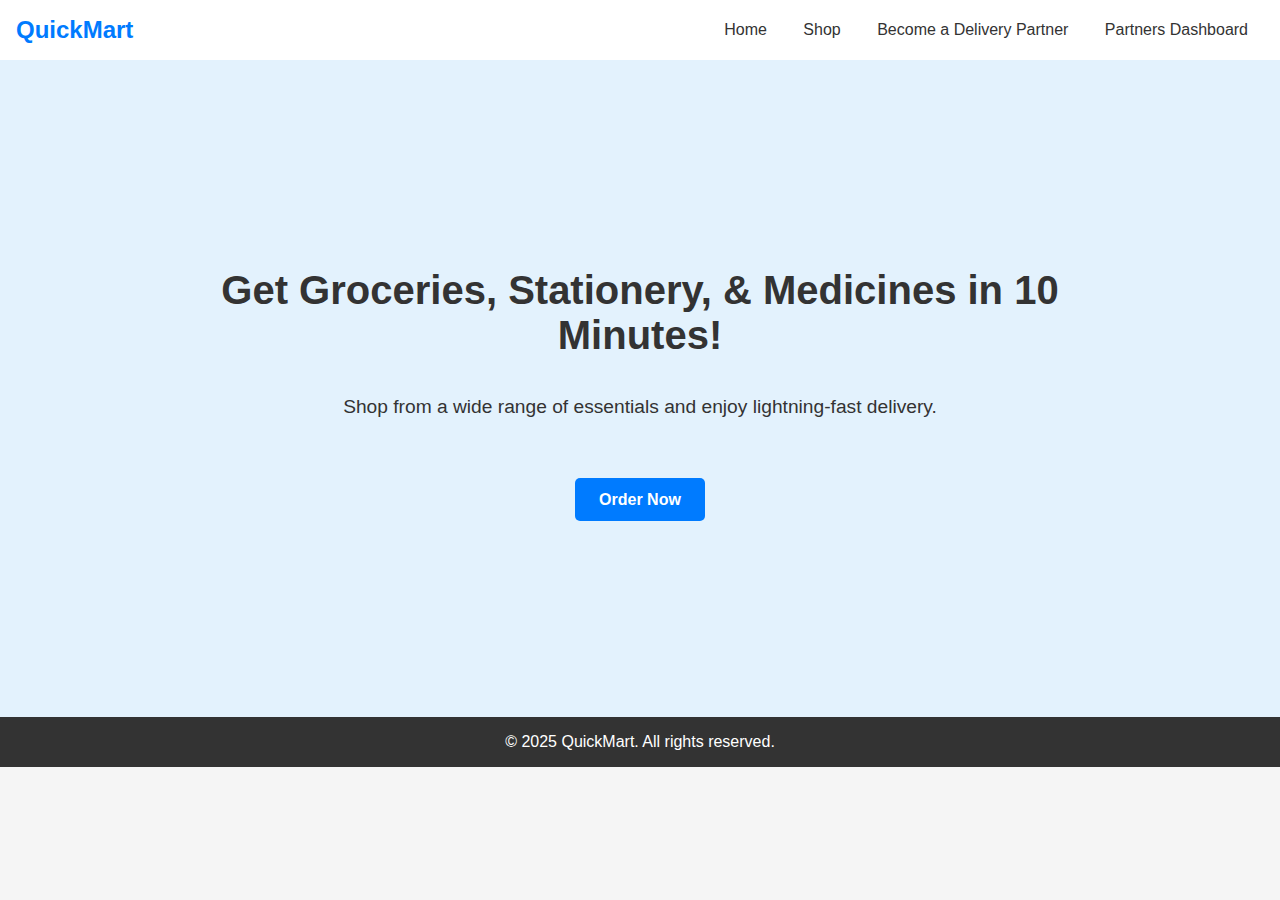
<file: index.html>
<!DOCTYPE html>
<html lang="en">
<head>
    <meta charset="UTF-8">
    <meta name="viewport" content="width=device-width, initial-scale=1.0">
    <title>QuickMart - 10-Minute Delivery</title>
    <link rel="stylesheet" href="style.css">
</head>
<body>
    <header>
        <div class="logo">QuickMart</div>
        <nav>
            <a href="index.html">Home</a>
            <a href="products.html">Shop</a>
            <a href="enroll.html">Become a Delivery Partner</a>
            <a href="delivery-partner.html">Partners Dashboard</a>
        </nav>
    </header>
    <main>
        <section class="hero">
            <h1>Get Groceries, Stationery, & Medicines in 10 Minutes!</h1><br>
            <p>Shop from a wide range of essentials and enjoy lightning-fast delivery.</p><br><br><br>
            <a href="products.html" class="cta-button">Order Now</a><br>
        </section>
    </main>
    <footer>
        <p>&copy; 2025 QuickMart. All rights reserved.</p>
    </footer>
    <script src="script.js"></script>
</body>
</html>
</file>
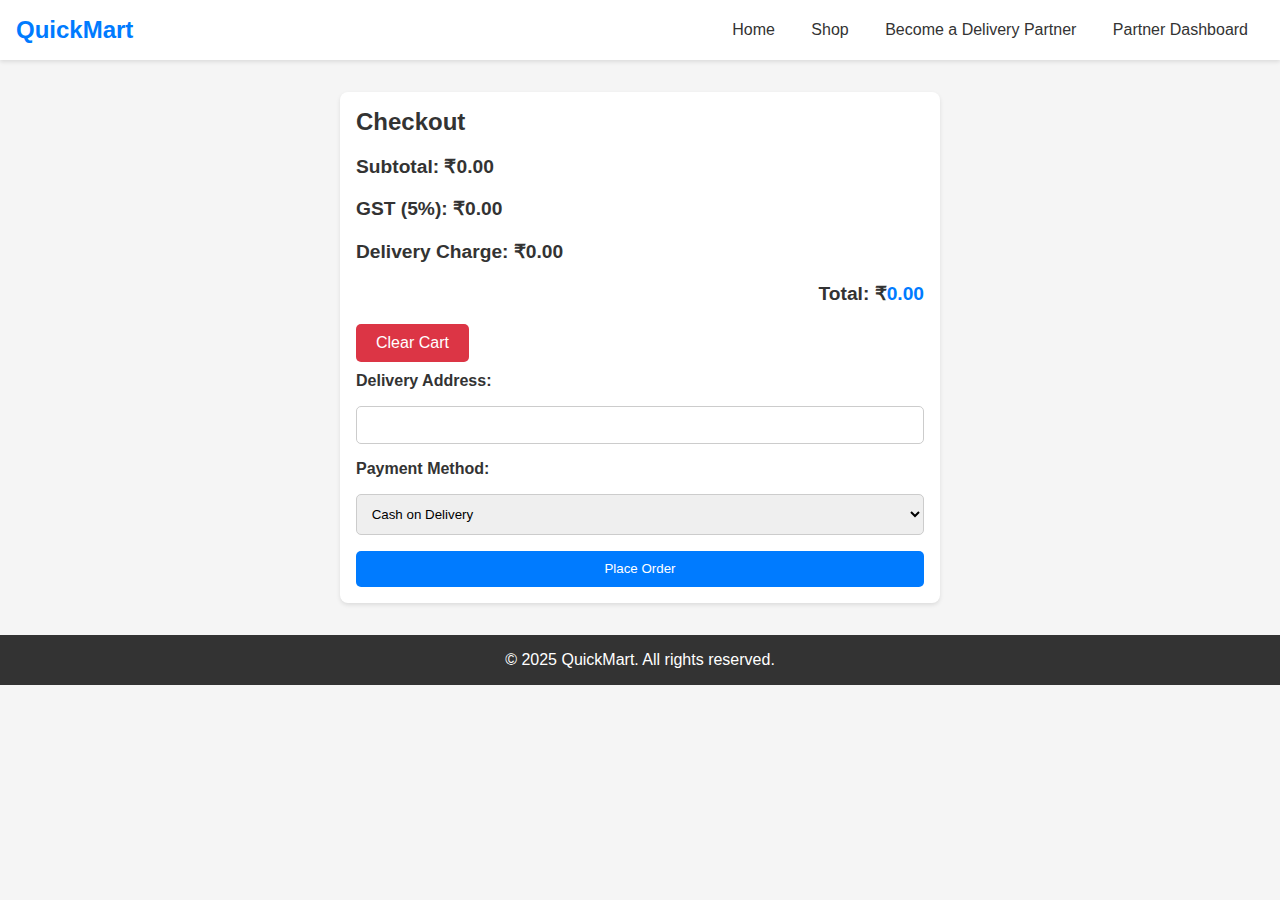
<file: checkout.html>
<!DOCTYPE html>
<html lang="en">
<head>
    <meta charset="UTF-8">
    <meta name="viewport" content="width=device-width, initial-scale=1.0">
    <title>Checkout - QuickMart</title>
    <link rel="stylesheet" href="style.css">
</head>
<body>
    <header>
        <div class="logo">QuickMart</div>
        <nav>
            <a href="index.html">Home</a>
            <a href="products.html">Shop</a>
            <a href="enroll.html">Become a Delivery Partner</a>
            <a href="delivery-partner.html">Partner Dashboard</a>
        </nav>
    </header>
    <main>
        <section class="checkout">
            <h2>Checkout</h2>
            <div id="cart-items">
                <div id="groceries">
                    <h3>Groceries</h3>
                    <ul id="groceries-list"></ul>
                </div>
                <div id="medicines">
                    <h3>Medicines</h3>
                    <ul id="medicines-list"></ul>
                </div>
                <div id="stationery">
                    <h3>Stationery</h3>
                    <ul id="stationery-list"></ul>
                </div>
            </div>
            <div class="cart-breakdown">
                <p>Subtotal: ₹<span id="cart-subtotal">0.00</span></p>
                <p>GST (5%): ₹<span id="cart-gst">0.00</span></p>
                <p>Delivery Charge: ₹<span id="cart-delivery">0.00</span></p>
                <p class="total-price">Total: ₹<span id="cart-total">0.00</span></p>
            </div>
            <button onclick="clearCart()" class="clear-cart">Clear Cart</button>
            <form id="checkout-form" onsubmit="event.preventDefault(); placeOrder();">
                <label for="address">Delivery Address:</label>
                <input type="text" id="address" required>
                <label for="payment">Payment Method:</label>
                <select id="payment" required>l
                    <option value="cod">Cash on Delivery</option>
                </select>
                <button type="submit">Place Order</button>
            </form>
        </section>
    </main>
    <footer>
        <p>© 2025 QuickMart. All rights reserved.</p>
    </footer>
    <script src="script.js"></script>
</body>
</html>
</file>
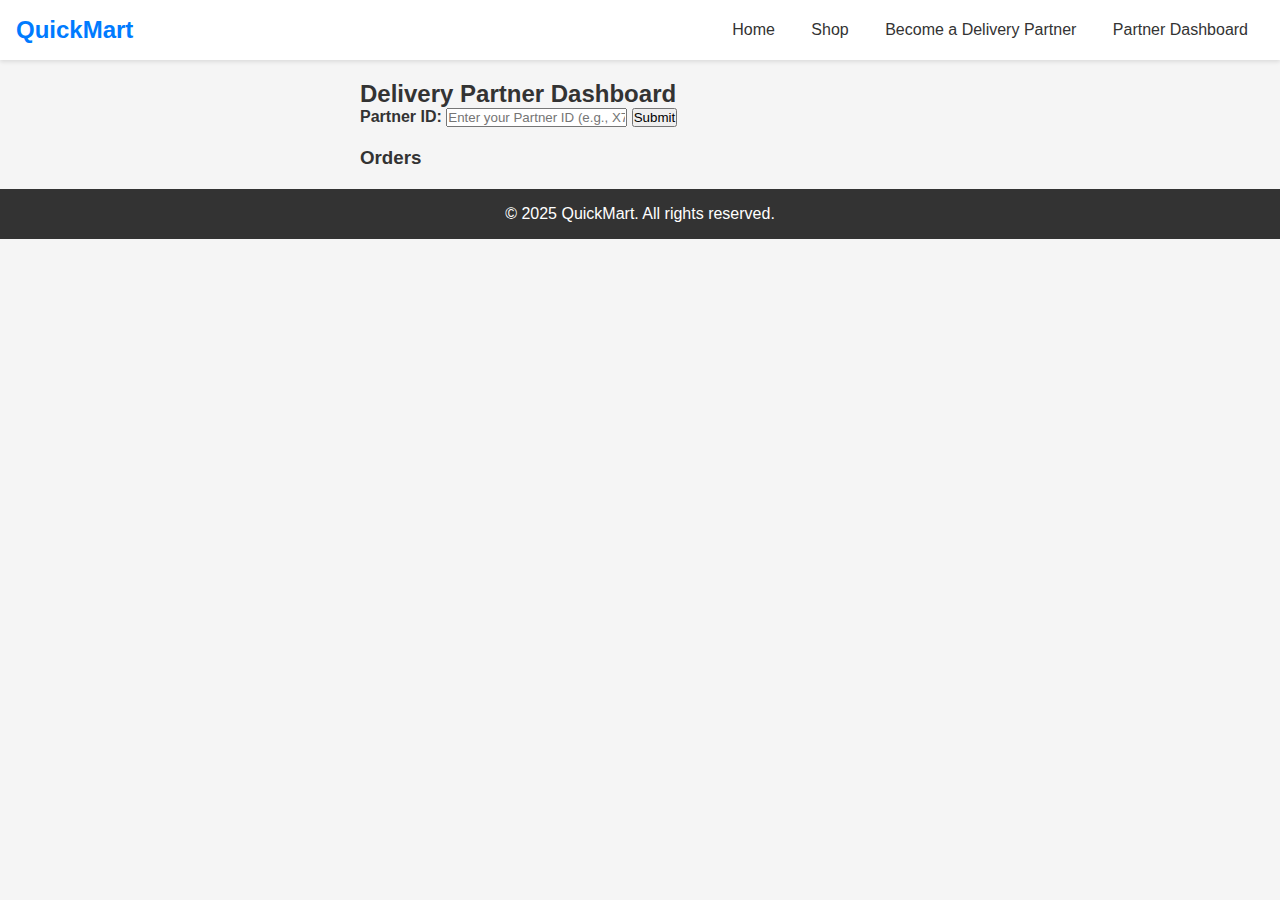
<file: delivery-partner.html>
<!DOCTYPE html>
<html lang="en">
<head>
    <meta charset="UTF-8">
    <meta name="viewport" content="width=device-width, initial-scale=1.0">
    <title>Delivery Partner Dashboard - QuickMart</title>
    <link rel="stylesheet" href="style.css">
</head>
<body>
    <header>
        <div class="logo">QuickMart</div>
        <nav>
            <a href="index.html">Home</a>
            <a href="products.html">Shop</a>
            <a href="enroll.html">Become a Delivery Partner</a>
            <a href="delivery-partner.html">Partner Dashboard</a>
        </nav>
    </header>
    <main>
        <section class="partner-dashboard">
            <h2>Delivery Partner Dashboard</h2>
            <div class="partner-id">
                <label for="partnerIdInput">Partner ID:</label>
                <input type="text" id="partnerIdInput" placeholder="Enter your Partner ID (e.g., X7B4N8)">
                <button onclick="submitPartnerId()">Submit</button>
            </div>
            <h3>Orders</h3>
            <div id="orders"></div>
        </section>
    </main>
    <footer>
        <p>© 2025 QuickMart. All rights reserved.</p>
    </footer>
    <script src="script.js"></script>
</body>
</html>
</file>
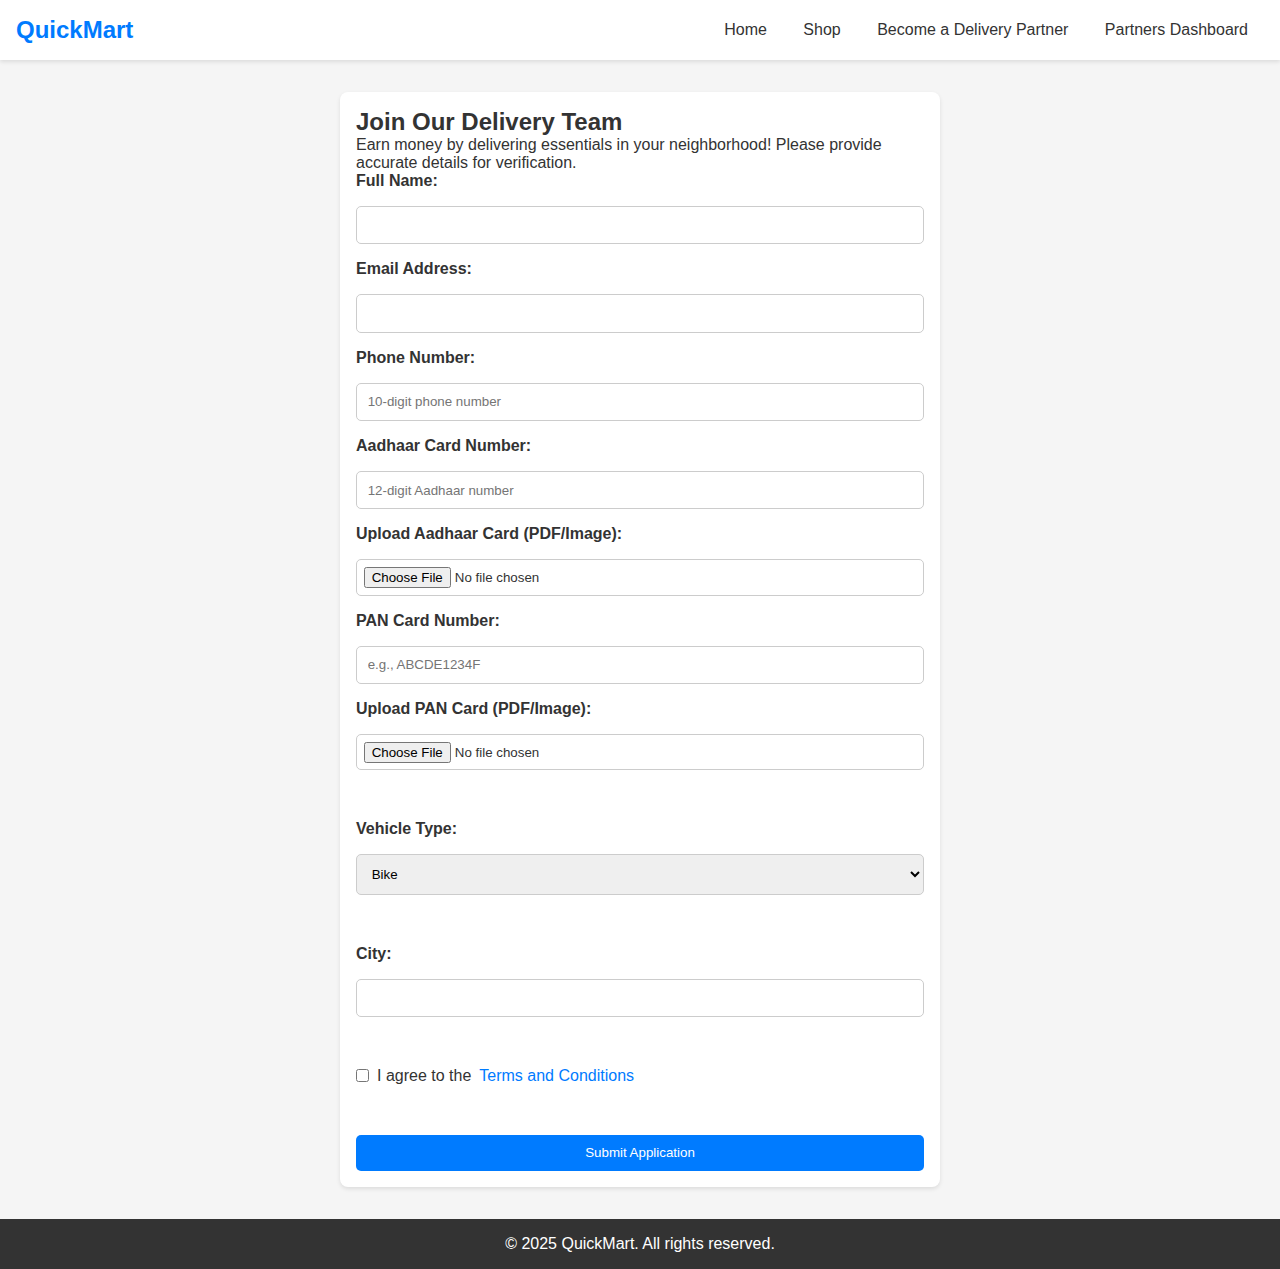
<file: enroll.html>
<!DOCTYPE html>
<html lang="en">
<head>
    <meta charset="UTF-8">
    <meta name="viewport" content="width=device-width, initial-scale=1.0">
    <title>Become a Delivery Partner - QuickMart</title>
    <link rel="stylesheet" href="style.css">
</head>
<body>
    <header>
        <div class="logo">QuickMart</div>
        <nav>
            <a href="index.html">Home</a>
            <a href="products.html">Shop</a>
            <a href="enroll.html">Become a Delivery Partner</a>
            <a href="delivery-partner.html">Partners Dashboard</a>
        </nav>
    </header>
    <main>
        <section class="enroll">
            <h2>Join Our Delivery Team</h2>
            <p>Earn money by delivering essentials in your neighborhood! Please provide accurate details for verification.</p>
            <form id="enrollment-form" enctype="multipart/form-data">
                <label for="name">Full Name:</label>
                <input type="text" id="name" required>

                <label for="email">Email Address:</label>
                <input type="email" id="email" required>

                <label for="phone">Phone Number:</label>
                <input type="tel" id="phone" pattern="[0-9]{10}" placeholder="10-digit phone number" required>

                <label for="aadhaar">Aadhaar Card Number:</label>
                <input type="text" id="aadhaar" pattern="[0-9]{12}" placeholder="12-digit Aadhaar number" required>
                <label for="aadhaar-file">Upload Aadhaar Card (PDF/Image):</label>
                <input type="file" id="aadhaar-file" accept=".pdf,.jpg,.jpeg,.png" required>
                <label for="pan">PAN Card Number:</label>
                <input type="text" id="pan" pattern="[A-Z]{5}[0-9]{4}[A-Z]{1}" placeholder="e.g., ABCDE1234F" required>

                <label for="pan-file">Upload PAN Card (PDF/Image):</label>
                <input type="file" id="pan-file" accept=".pdf,.jpg,.jpeg,.png" required><br>

                <label for="vehicle">Vehicle Type:</label>
                <select id="vehicle" required>
                    <option value="bike">Bike</option>
                    <option value="scooter">Scooter</option>
                    <option value="car">Car</option>
                </select><br>

                <label for="city">City:</label>
                <input type="text" id="city" required><br>

                <label for="terms">
                    <input type="checkbox" id="terms" required>
                    I agree to the <a href="#terms">Terms and Conditions</a>
                </label><br>

                <button type="submit" onclick="submitEnrollment()">Submit Application</button>
            </form>
        </section>
    </main>
    <footer>
        <p>© 2025 QuickMart. All rights reserved.</p>
    </footer>
    <script src="script.js"></script>
</body>
</html>
</file>
<file: style.css>
* {
    margin:0%;
    padding:0%;
    box-sizing:border-box;
    font-family: Arial, sans-serif;
}

body {
    background-color: #f5f5f5;
    color: #333;
}

header {
    background-color: #ffffff;
    box-shadow: 0 2px 4px rgba(0, 0, 0, 0.1);
    padding: 1em;
    display: flex;
    justify-content: space-between;
    align-items: center;
}

.logo {
    font-size: 1.5em;
    font-weight: bold;
    color: #007bff;
}

nav a {
    margin: 0 1em;
    text-decoration: none;
    color: #333;
    font-weight: 500;
}

nav a:hover {
    color: #007bff;
}

.hero {
    text-align: center;
    padding: 13em 12em;
    background-color: #e3f2fd;
}

.hero h1 {
    font-size: 2.5em;
    margin-bottom: 0.5em;
}

.hero p {
    font-size: 1.2em;
    margin-bottom: 1em;
}

.cta-button {
    background-color: #007bff;
    color: white;
    padding: 0.8em 1.5em;
    text-decoration: none;
    border-radius: 5px;
    font-weight: bold;
}

.cta-button:hover {
    background-color: #0056b3;
}

.products {
    padding: 2em;
    text-align: center;
}

.product-grid {
    display: grid;
    grid-template-columns: repeat(auto-fit, minmax(200px, 1fr));
    gap: 1em;
    margin-bottom: 2em;
}

.product-card {
    background-color: white;
    padding: 1em;
    border-radius: 8px;
    box-shadow: 0 2px 4px rgba(0, 0, 0, 0.1);
    text-align: center;
}

.product-card img {
    max-width: 100%;
    border-radius: 5px;
}

.product-card h3 {
    margin: 0.5em 0;
}

.product-card button {
    background-color: #28a745;
    color: white;
    border: none;
    padding: 0.5em 1em;
    border-radius: 5px;
    cursor: pointer;
}

.product-card button:hover {
    background-color: #218838;
}

.checkout, .enroll {
    max-width: 600px;
    margin: 2em auto;
    padding: 1em;
    background-color: white;
    border-radius: 8px;
    box-shadow: 0 2px 4px rgba(0, 0, 0, 0.1);
}

.checkout form, .enroll form {
    display: flex;
    flex-direction: column;
    gap: 1em;
}

.checkout form label, .enroll form label {
    font-weight: bold;
}

.checkout form input, .checkout form select, .enroll form input, .enroll form select {
    padding: 0.8em;
    border: 1px solid #ccc;
    border-radius: 5px;
}

.checkout form button, .enroll form button {
    background-color: #007bff;
    color: white;
    border: none;
    padding: 0.8em;
    border-radius: 5px;
    cursor: pointer;
}

.checkout form button:hover, .enroll form button:hover {
    background-color: #0056b3;
}

footer {
    background-color: #333;
    color: white;
    text-align: center;
    padding: 1em;
    position: relative;
    bottom: 0;
    width: 100%;
}
.enroll form input[type="file"] {
    padding: 0.5em;
    border: 1px solid #ccc;
    border-radius: 5px;
    background-color: #fff;
}

.enroll form label[for="terms"] {
    display: flex;
    align-items: center;
    gap: 0.5em;
    font-weight: normal;
}

.enroll form label[for="terms"] a {
    color: #007bff;
    text-decoration: none;
}

.enroll form label[for="terms"] a:hover {
    text-decoration: underline;
}
.cart-summary {
    text-align: right;
    margin: 1em 0;
    padding: 0.5em 1em;
    background-color: #e3f2fd;
    border-radius: 5px;
}

.cart-summary p {
    font-size: 1.1em;
    color: #333;
}

.cart-summary span {
    font-weight: bold;
    color: #007bff;
}
.checkout p {
    font-size: 1.2em;
    font-weight: bold;
    color: #333;
    margin: 1em 0;
}

.checkout p span#cart-total {
    color: #007bff;
}
.total-price {
    font-size: 1.5em;
    font-weight: bold;
    color: #333;
    margin: 1.5em 0;
    text-align: right;
}

.total-price span#cart-total {
    color: #007bff;
}
.partner-dashboard {
    max-width: 600px;
    margin: 0 auto;
    padding: 20px;
}
.partner-id {
    margin-bottom: 20px;
    font-weight: bold;
}
.order {
    background: white;
    padding: 15px;
    margin-bottom: 10px;
    border-radius: 5px;
    box-shadow: 0 2px 5px rgba(0,0,0,0.1);
}
.order button {
    margin: 5px;
    padding: 8px 15px;
    border: none;
    border-radius: 3px;
    cursor: pointer;
}
.order button.accept {
    background: #28a745;
    color: white;
}
.order button.reject {
    background: #dc3545;
    color: white;
}
/* Existing styles (ensure these are included) */
.cart-summary {
    text-align: right;
    margin: 1em 0;
    padding: 0.5em 1em;
    background-color: #e3f2fd;
    border-radius: 5px;
}

.cart-summary p {
    font-size: 1.1em;
    color: #333;
}

.cart-summary span {
    font-weight: bold;
    color: #007bff;
}

.total-price {
    font-size: 1.5em;
    font-weight: bold;
    color: #333;
    margin: 1.5em 0;
    text-align: right;
}

.total-price span#cart-total {
    color: #007bff;
}

/* New styles */
.clear-cart {
    background: #d1d334;
    color: white;
    padding: 10px 20px;
    border: none;
    border-radius: 5px;
    cursor
}
/* Existing styles */
.total-price {
    font-size: 1.5em;
    font-weight: bold;
    color: #333;
    margin: 1.5em 0;
    text-align: right;
}

.total-price span#cart-total {
    color: #007bff;
}

.cart-summary {
    text-align: right;
    margin: 1em 0;
    padding: 0.5em 1em;
    background-color: #e3f2fd;
    border-radius: 5px;
}

.cart-summary p {
    font-size: 1.1em;
    color: #333;
}

.cart-summary span {
    font-weight: bold;
    color: #007bff;
}

.clear-cart {
    display: block;
    margin: 10px 0;
    padding: 10px 20px;
    background-color: #dc3545;
    color: white;
    border: none;
    border-radius: 5px;
    cursor: pointer;
    font-size: 1em;
}

.clear-cart:hover {
    background-color: #c82333;
}

.partner-dashboard {
    max-width: 600px;
    margin: 0 auto;
    padding: 20px;
}

.partner-id {
    margin-bottom: 20px;
    font-weight: bold;
}

.order {
    background: white;
    padding: 15px;
    margin-bottom: 10px;
    border-radius: 5px;
    box-shadow: 0 2px 5px rgba(0,0,0,0.1);
}

.order button {
    margin: 5px;
    padding: 8px 15px;
    border: none;
    border-radius: 3px;
    cursor: pointer;
}

.order button.accept {
    background: #28a745;
    color: white;
}

.order button.reject {
    background: #dc3545;
    color: white;
}

/* New styles for total breakdown */
.total-breakdown {
    margin: 1em 0;
    padding: 1em;
    background-color: #f8f9fa;
    border-radius: 5px;
    text-align: right;
}

.total-breakdown p {
    margin: 0.5em 0;
    font-size: 1.1em;
}

.total-breakdown .total-price {
    margin-top: 1em;
    border-top: 1px solid #ccc;
    padding-top: 0.5em;
}
</file>
